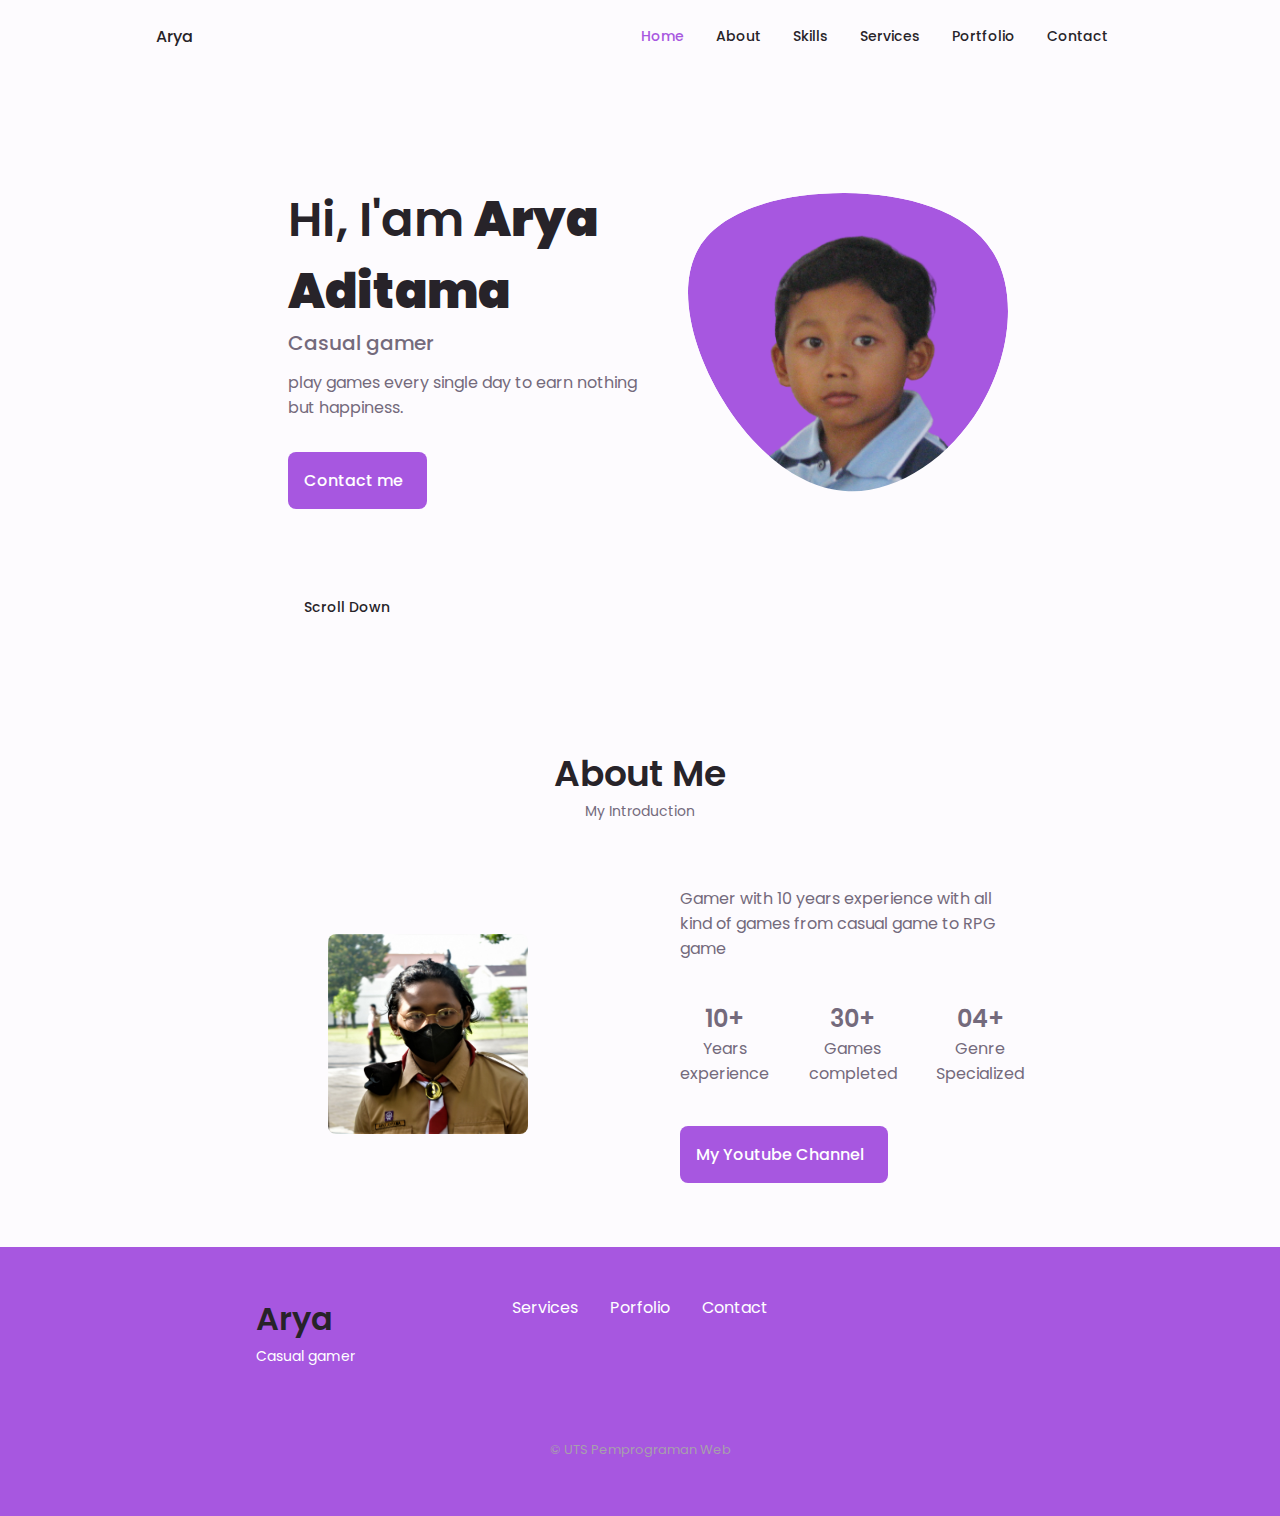
<file: index.html>
<!DOCTYPE html>
<html lang="en">

<head>
    <meta charset="UTF-8">
    <meta http-equiv="X-UA-Compatible" content="IE=edge">
    <meta name="viewport" content="width=device-width, initial-scale=1.0">

    <!--==================== UNICONS ====================-->
    <link rel="stylesheet" href="https://unicons.iconscout.com/release/v4.0.0/css/line.css">

    <!--==================== SWIPER CSS ====================-->
    <link rel="stylesheet" href="css/swiper-bundle.min.css">

    <!--==================== CSS ====================-->
    <link rel="stylesheet" href="css/styles.css">

    <title>Arya Aditama | Home</title>
</head>

<body>
    <!--==================== HEADER ====================-->
    <header class="header" id="header">
        <nav class="nav container">
            <a href="#" class="nav__logo">Arya</a>

            <div class="nav__menu" id="nav-menu">
                <ul class="nav__list grid">
                    <li class="nav__item">
                        <a href="home.html" class="nav__link active-link">
                            <i class="uil uil-estate nav__icon"></i> Home 
                        </a>
                    </li>
                    <li class="nav__item">
                        <a href="#about" class="nav__link">
                            <i class="uil uil-user nav__icon"></i> About
                        </a>
                    </li>
                    <li class="nav__item">
                        <a href="skills.html" class="nav__link">
                            <i class="uil uil-file-alt nav__icon"></i> Skills
                        </a>
                    </li>
                    <li class="nav__item">
                        <a href="services.html" class="nav__link">
                            <i class="uil uil-briefcase-alt nav__icon"></i> Services
                        </a>
                    </li>
                    <li class="nav__item">
                        <a href="portfolio.html" class="nav__link">
                            <i class="uil uil-scenery nav__icon"></i> Portfolio
                        </a>
                    </li>
                    <li class="nav__item">
                        <a href="contact.html" class="nav__link">
                            <i class="uil uil-message nav__icon"></i> Contact
                        </a>
                    </li>
                </ul>
                <i class="uil uil-times nav__close" id="nav-close"></i>
            </div>

            <div class="nav__btns">
                <!-- Theme change button -->
                <i class="uil uil-moon change-theme" id="theme-button"></i>

                <div class="nav__toggle" id="nav-toggle">
                    <i class="uil uil-apps"></i>
                </div>
            </div>
        </nav>
    </header>

    <!--==================== MAIN ====================-->
    <main class="main">
        <!--==================== HOME ====================-->
        <section class="home section" id="home">
            <div class="home__container container grid">
                <div class="home__content grid">
                    <div class="home__social">
                        <a href="https://www.linkedin.com/" target="_blank" class="home__social-icon">
                            <i class="uil uil-linkedin-alt"></i>
                        </a>

                        <a href="https://dribbble.com" target="_blank" class="home__social-icon">
                            <i class="uil uil-dribbble"></i>
                        </a>
                        
                        <a href="https://github.com" target="_blank" class="home__social-icon">
                            <i class="uil uil-github-alt"></i>
                        </a>
                    </div>

                    <div class="home__img">
                        <svg class="home__blob" viewBox="0 0 200 187" xmlns="http://www.w3.org/2000/svg" xmlns:xlink="http://www.w3.org/1999/xlink">
                            <mask id="mask0" mask-type="alpha">
                                <path d="M190.312 36.4879C206.582 62.1187 201.309 102.826 182.328 134.186C163.346 165.547 
                                130.807 187.559 100.226 186.353C69.6454 185.297 41.0228 161.023 21.7403 129.362C2.45775 
                                97.8511 -7.48481 59.1033 6.67581 34.5279C20.9871 10.1032 59.7028 -0.149132 97.9666 
                                0.00163737C136.23 0.303176 174.193 10.857 190.312 36.4879Z"/>
                            </mask>
                            <g mask="url(#mask0)">
                                <path d="M190.312 36.4879C206.582 62.1187 201.309 102.826 182.328 134.186C163.346 
                                165.547 130.807 187.559 100.226 186.353C69.6454 185.297 41.0228 161.023 21.7403 
                                129.362C2.45775 97.8511 -7.48481 59.1033 6.67581 34.5279C20.9871 10.1032 59.7028 
                                -0.149132 97.9666 0.00163737C136.23 0.303176 174.193 10.857 190.312 36.4879Z"/>

                                <image class="home__blob-img" x="-60" y="20" xlink:href="img/self.png"/>
                            </g>
                        </svg>
                    </div>

                    <div class="home__data">
                        <h1 class="home__title">Hi, I'am <strong>Arya Aditama</strong></h1>
                        <h3 class="home__subtitle">Casual gamer</h3>
                        <p class="home__description">play games every single day to earn nothing but happiness.</p>
                        <a href="contact.html" class="button button--flex">
                            Contact me <i class="uil uil-message button__icon"></i>
                        </a>
                    </div>
                </div>

                <div class="home__scroll">
                    <a href="#about" class="home__scroll-button button--flex">
                        <i class="uil uil-mouse-alt home__scroll-mouse"></i>
                        <span class="home__scroll-name">Scroll Down</span>
                        <i class="uil uil-arrow-down home__scroll-arrow"></i>
                    </a>
                </div>
            </div>
        </section>
        <!--==================== ABOUT ====================-->
        <section class="about section" id="about">
            <h2 class="section__title">About Me</h2>
            <span class="section__subtitle">My Introduction</span>

            <div class="about__container container grid">
                <img src="img/about.jpg" alt="" class="about__img">

                <div class="about__data">
                    <p class="about__description">Gamer with 10 years experience with all kind of games from casual game to RPG game</p>

                    <div class="about__info">
                        <div>
                            <span class="about__info-title">10+</span>
                            <span class="about__info-name">Years <br> experience</span>
                        </div>

                        <div>
                            <span class="about__info-title">30+</span>
                            <span class="about__info-name">Games <br> completed</span>
                        </div>

                        <div>
                            <span class="about__info-title">04+</span>
                            <span class="about__info-name">Genre <br> Specialized</span>
                        </div>
                    </div>

                    <div class="about__button">
                        <a href="https://www.youtube.com/@theorigin8665" class="button button--flex">
                            My Youtube Channel
                            <i class="uil uil-youtube button__icon"></i>
                        </a>
                    </div>
                </div>
            </div>
        </section>
    </main>

    <!--==================== FOOTER ====================-->
    <footer class="footer">
        <div class="footer__bg">
            <div class="footer__container container grid">
                <div>
                    <h1 class="footer_title">Arya</h1>
                    <span class="footer__subtitle">Casual gamer</span>
                </div>

                <ul class="footer__links">
                    <li>
                        <a href="services.html" class="footer__link">Services</a>
                    </li>
                    <li>
                        <a href="portfolio.html" class="footer__link">Porfolio</a>
                    </li>
                    <li>
                        <a href="contact.html" class="footer__link">Contact</a>
                    </li>
                </ul>

                <div class="footer__socials">
                    <a href="https://www.facebook.com/" target="_blank" class="footer__social">
                        <i class="uil uil-facebook-f"></i>
                    </a>

                    <a href="https://www.instagram.com/" target="_blank" class="footer__social">
                        <i class="uil uil-instagram"></i>
                    </a>

                    <a href="https://twitter.com/" target="_blank" class="footer__social">
                        <i class="uil uil-twitter-alt"></i>
                    </a>
                </div>
            </div>

            <p class="footer__copy">&#169; UTS Pemprograman Web </p>
        </div>
    </footer>

    <!--==================== SCROLL TOP ====================-->
    <a href="#" class="scrollup" id="scrollup">
        <i class="uil uil-arrow-up scrollup__icon"></i>
    </a>

    <!--==================== SWIPER JS ====================-->
    <script src="js/swiper-bundle.min.js"></script>

    <!--==================== MAIN JS ====================-->
    <script src="js/main.js"></script>
</body>

</html>
</file>
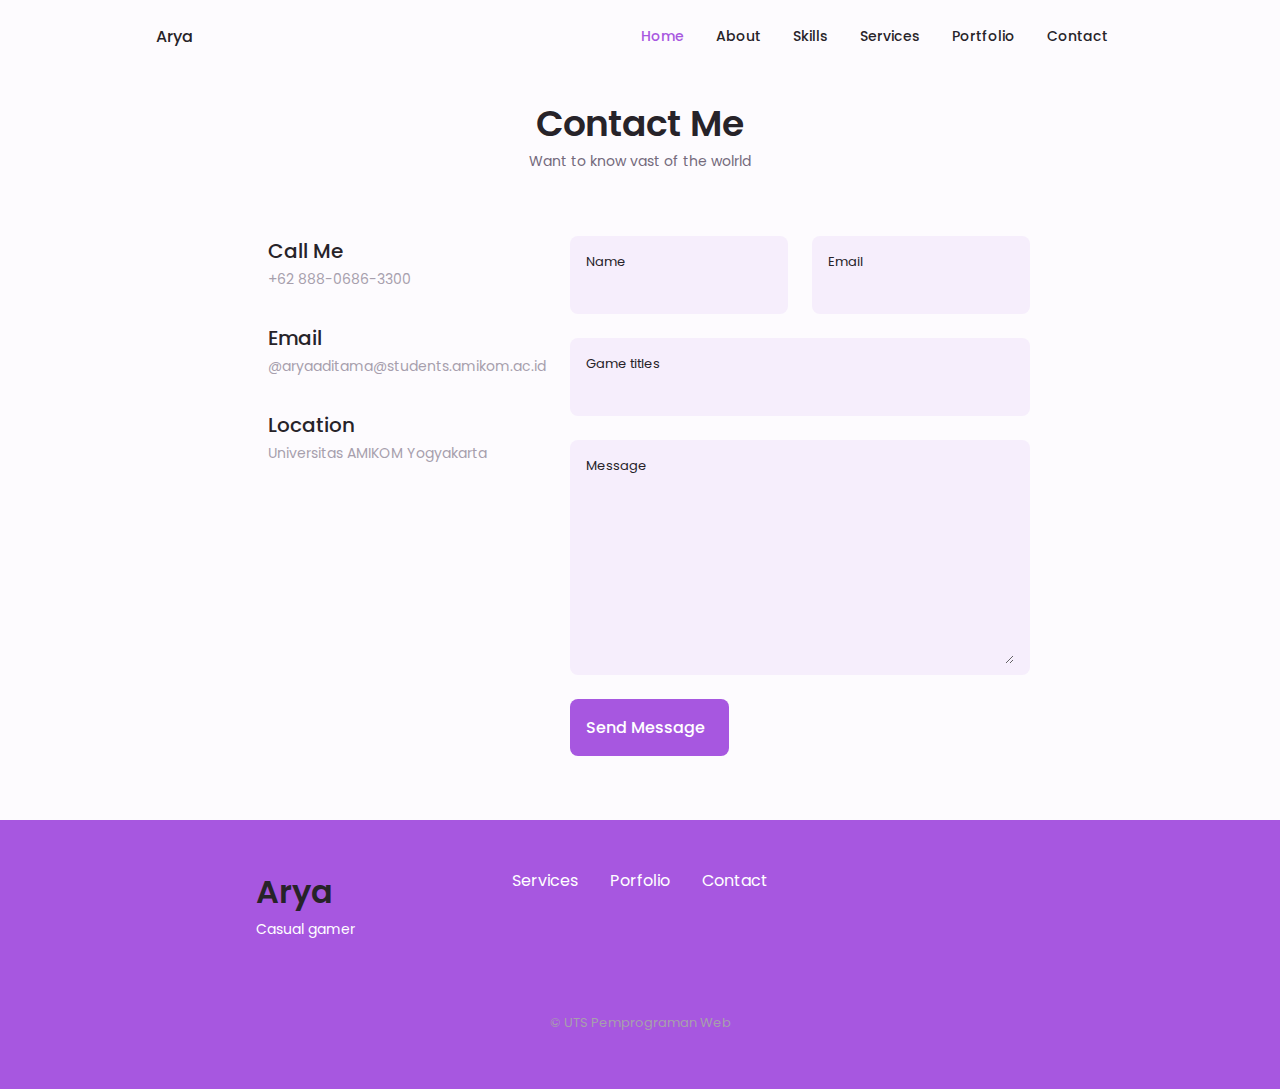
<file: contact.html>
<!DOCTYPE html>
<html lang="en">

<head>
    <meta charset="UTF-8">
    <meta http-equiv="X-UA-Compatible" content="IE=edge">
    <meta name="viewport" content="width=device-width, initial-scale=1.0">

    <!--==================== UNICONS ====================-->
    <link rel="stylesheet" href="https://unicons.iconscout.com/release/v4.0.0/css/line.css">

    <!--==================== SWIPER CSS ====================-->
    <link rel="stylesheet" href="css/swiper-bundle.min.css">

    <!--==================== CSS ====================-->
    <link rel="stylesheet" href="css/styles.css">

    <title>Arya Aditama | Contact</title>
</head>

<body>
    <!--==================== HEADER ====================-->
    <header class="header" id="header">
        <nav class="nav container">
            <a href="#" class="nav__logo">Arya</a>

            <div class="nav__menu" id="nav-menu">
                <ul class="nav__list grid">
                    <li class="nav__item">
                        <a href="index.html" class="nav__link active-link">
                            <i class="uil uil-estate nav__icon"></i> Home 
                        </a>
                    </li>
                    <li class="nav__item">
                        <a href="index.html#about" class="nav__link">
                            <i class="uil uil-user nav__icon"></i> About
                        </a>
                    </li>
                    <li class="nav__item">
                        <a href="skills.html" class="nav__link">
                            <i class="uil uil-file-alt nav__icon"></i> Skills
                        </a>
                    </li>
                    <li class="nav__item">
                        <a href="services.html" class="nav__link">
                            <i class="uil uil-briefcase-alt nav__icon"></i> Services
                        </a>
                    </li>
                    <li class="nav__item">
                        <a href="portfolio.html" class="nav__link">
                            <i class="uil uil-scenery nav__icon"></i> Portfolio
                        </a>
                    </li>
                    <li class="nav__item">
                        <a href="#contact" class="nav__link">
                            <i class="uil uil-message nav__icon"></i> Contact
                        </a>
                    </li>
                </ul>
                <i class="uil uil-times nav__close" id="nav-close"></i>
            </div>

            <div class="nav__btns">
                <!-- Theme change button -->
                <i class="uil uil-moon change-theme" id="theme-button"></i>

                <div class="nav__toggle" id="nav-toggle">
                    <i class="uil uil-apps"></i>
                </div>
            </div>
        </nav>
    </header>

    <!--==================== MAIN ====================-->
    <main class="main">
        <!--==================== CONTACT ME ====================-->
        <section class="contact section" id="contact">
            <h2 class="section__title">Contact Me</h2>
            <span class="section__subtitle">Want to know vast of the wolrld</span>

            <div class="contact__container container grid">
                <div>
                    <div class="contact__information">
                        <i class="uil uil-phone contact__icon"></i>

                        <div>
                            <h3 class="contact__title">Call Me</h3>
                            <span class="contact__subtitle">+62 888-0686-3300</span>
                        </div>
                    </div>

                    <div class="contact__information">
                        <i class="uil uil-envelope contact__icon"></i>

                        <div>
                            <h3 class="contact__title">Email</h3>
                            <span class="contact__subtitle">@aryaaditama@students.amikom.ac.id</span>
                        </div>
                    </div>

                    <div class="contact__information">
                        <i class="uil uil-map-marker contact__icon"></i>

                        <div>
                            <h3 class="contact__title">Location</h3>
                            <span class="contact__subtitle">Universitas AMIKOM Yogyakarta</span>
                        </div>
                    </div>
                </div>

                <form action="" class="contact__form grid">
                    <div class="contact__inputs grid">
                        <div class="contact__content">
                            <label for="" class="contact__label">Name</label>
                            <input type="text" class="contact__input">
                        </div>
                        <div class="contact__content">
                            <label for="" class="contact__label">Email</label>
                            <input type="email" class="contact__input">
                        </div>
                    </div>
                    <div class="contact__content">
                        <label for="" class="contact__label">Game titles</label>
                        <input type="text" class="contact__input">
                    </div>
                    <div class="contact__content">
                        <label for="" class="contact__label">Message</label>
                        <textarea name="" id="" cols="0" rows="7" class="contact__input"></textarea>
                    </div>

                    <div>
                        <a href="#" class="button button--flex">
                            Send Message
                            <i class="uil uil-message button__icon"></i>
                        </a>
                    </div>
                </form>
            </div>
        </section>
    </main>

    <!--==================== FOOTER ====================-->
    <footer class="footer">
        <div class="footer__bg">
            <div class="footer__container container grid">
                <div>
                    <h1 class="footer_title">Arya</h1>
                    <span class="footer__subtitle">Casual gamer</span>
                </div>

                <ul class="footer__links">
                    <li>
                        <a href="services.html" class="footer__link">Services</a>
                    </li>
                    <li>
                        <a href="portfolio.html" class="footer__link">Porfolio</a>
                    </li>
                    <li>
                        <a href="#contact" class="footer__link">Contact</a>
                    </li>
                </ul>

                <div class="footer__socials">
                    <a href="https://www.facebook.com/" target="_blank" class="footer__social">
                        <i class="uil uil-facebook-f"></i>
                    </a>

                    <a href="https://www.instagram.com/" target="_blank" class="footer__social">
                        <i class="uil uil-instagram"></i>
                    </a>

                    <a href="https://twitter.com/" target="_blank" class="footer__social">
                        <i class="uil uil-twitter-alt"></i>
                    </a>
                </div>
            </div>

            <p class="footer__copy">&#169; UTS Pemprograman Web </p>
        </div>
    </footer>

    <!--==================== SCROLL TOP ====================-->
    <a href="#" class="scrollup" id="scrollup">
        <i class="uil uil-arrow-up scrollup__icon"></i>
    </a>

    <!--==================== SWIPER JS ====================-->
    <script src="js/swiper-bundle.min.js"></script>

    <!--==================== MAIN JS ====================-->
    <script src="js/main.js"></script>
</body>

</html>
</file>
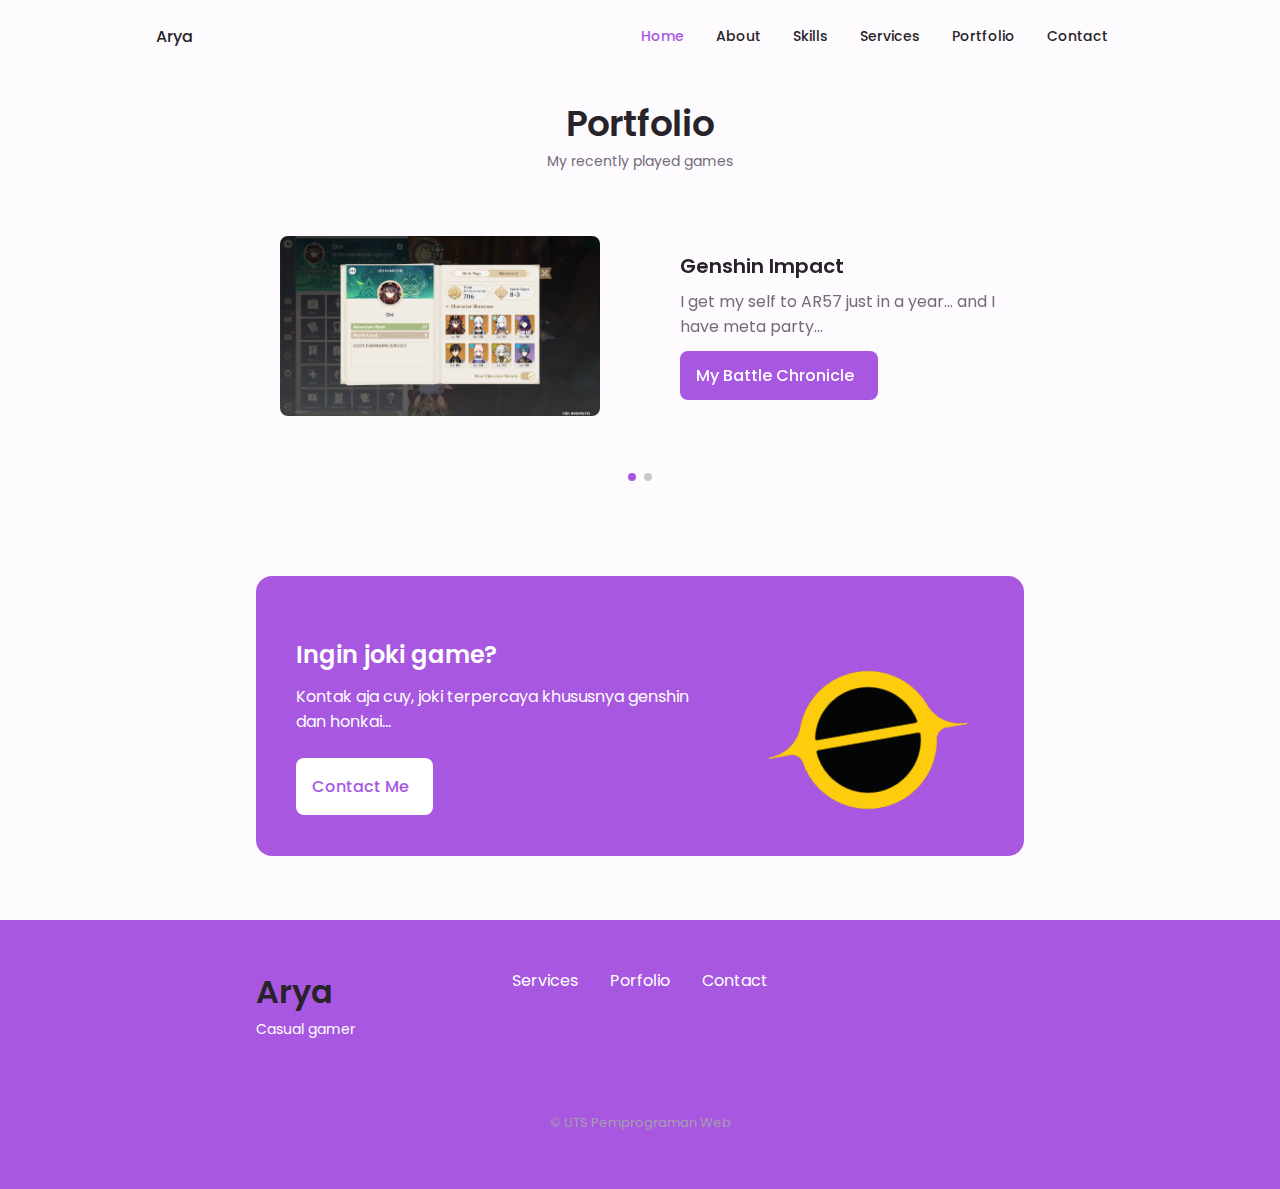
<file: portfolio.html>
<!DOCTYPE html>
<html lang="en">

<head>
    <meta charset="UTF-8">
    <meta http-equiv="X-UA-Compatible" content="IE=edge">
    <meta name="viewport" content="width=device-width, initial-scale=1.0">

    <!--==================== UNICONS ====================-->
    <link rel="stylesheet" href="https://unicons.iconscout.com/release/v4.0.0/css/line.css">

    <!--==================== SWIPER CSS ====================-->
    <link rel="stylesheet" href="css/swiper-bundle.min.css">

    <!--==================== CSS ====================-->
    <link rel="stylesheet" href="css/styles.css">

    <title>Arya Aditama | Portfolio</title>
</head>

<body>
    <!--==================== HEADER ====================-->
    <header class="header" id="header">
        <nav class="nav container">
            <a href="#" class="nav__logo">Arya</a>

            <div class="nav__menu" id="nav-menu">
                <ul class="nav__list grid">
                    <li class="nav__item">
                        <a href="index.html" class="nav__link active-link">
                            <i class="uil uil-estate nav__icon"></i> Home 
                        </a>
                    </li>
                    <li class="nav__item">
                        <a href="index.html#about" class="nav__link">
                            <i class="uil uil-user nav__icon"></i> About
                        </a>
                    </li>
                    <li class="nav__item">
                        <a href="skills.html" class="nav__link">
                            <i class="uil uil-file-alt nav__icon"></i> Skills
                        </a>
                    </li>
                    <li class="nav__item">
                        <a href="services.html" class="nav__link">
                            <i class="uil uil-briefcase-alt nav__icon"></i> Services
                        </a>
                    </li>
                    <li class="nav__item">
                        <a href="#portfolio" class="nav__link">
                            <i class="uil uil-scenery nav__icon"></i> Portfolio
                        </a>
                    </li>
                    <li class="nav__item">
                        <a href="contact.html" class="nav__link">
                            <i class="uil uil-message nav__icon"></i> Contact
                        </a>
                    </li>
                </ul>
                <i class="uil uil-times nav__close" id="nav-close"></i>
            </div>

            <div class="nav__btns">
                <!-- Theme change button -->
                <i class="uil uil-moon change-theme" id="theme-button"></i>

                <div class="nav__toggle" id="nav-toggle">
                    <i class="uil uil-apps"></i>
                </div>
            </div>
        </nav>
    </header>

    <!--==================== MAIN ====================-->
    <main class="main">
       
        <!--==================== PORTFOLIO ====================-->
        <section class="portfolio section" id="portfolio">
            <h2 class="section__title">Portfolio</h2>
            <span class="section__subtitle">My recently played games</span>
            
            <div class="portfolio__container container swiper">
                <div class="swiper-wrapper">

                    <!--==================== PORTFOLIO 1 ====================-->
                    <div class="portfolio__content grid swiper-slide">
                        <img src="img/pic1.png" alt="" class="portfolio__img">

                        <div class="portfolio__data">
                            <h3 class="portfolio__title">Genshin Impact</h3>
                            <p class="portfolio__description">I get my self to AR57 just in a year... and I have meta party...</p>
                            <a href="https://act.hoyolab.com/app/community-game-records-sea/index.html?bbs_presentation_style=fullscreen&bbs_auth_required=true&gid=1&user_id=47993582&bbs_theme=dark&bbs_theme_device=1&utm_source=share&utm_medium=link&utm_campaign=web#/ys" class="button button--flex button--small portfolio__button">
                                My Battle Chronicle
                                <i class="uil uil-arrow-right button__icon"></i>
                            </a>
                        </div>
                    </div>

                    <!--==================== PORTFOLIO 2 ====================-->
                    <div class="portfolio__content grid swiper-slide">
                        <img src="img/pic2.png" alt="" class="portfolio__img">

                        <div class="portfolio__data">
                            <h3 class="portfolio__title">Honkai Impact</h3>
                            <p class="portfolio__description">Max level captain ofc... My Ice team is powerfull... the other? meh...</p>
                            <a href="https://act.hoyolab.com/app/community-game-records-sea/index.html?bbs_presentation_style=fullscreen&bbs_auth_required=true&gid=2&user_id=47993582&bbs_theme=dark&bbs_theme_device=1&utm_source=share&utm_medium=link&utm_campaign=web#/bh3" class="button button--flex button--small portfolio__button">
                                My Battle Chronicle
                                <i class="uil uil-arrow-right button__icon"></i>
                            </a>
                        </div>
                    </div>

                </div>

                <div class="swiper-button-next">
                    <i class="uil uil-angle-right-b swiper-portfolio-icon"></i>
                </div>
                <div class="swiper-button-prev">
                    <i class="uil uil-angle-left-b swiper-portfolio-icon"></i>
                </div>
                <div class="swiper-pagination"></div>

            </div>
        </section>

        <!--==================== PROJECT IN MIND ====================-->
        <section class="project section">
            <div class="project__bg">
                <div class="project__container container grid">
                    <div class="project__data">
                        <h2 class="project__title">Ingin joki game?</h2>
                        <p class="project__description">Kontak aja cuy, joki terpercaya khususnya genshin dan honkai...</p>
                        <a href="contact.html" class="button button--flex button--white">
                            Contact Me
                            <i class="uil uil-message project__icon button__icon"></i>
                        </a>
                    </div>

                    <img src="img/logo.png" alt="" class="project__img">
                </div>
            </div>
        </section>

    </main>

    <!--==================== FOOTER ====================-->
    <footer class="footer">
        <div class="footer__bg">
            <div class="footer__container container grid">
                <div>
                    <h1 class="footer_title">Arya</h1>
                    <span class="footer__subtitle">Casual gamer</span>
                </div>

                <ul class="footer__links">
                    <li>
                        <a href="services.html" class="footer__link">Services</a>
                    </li>
                    <li>
                        <a href="#portfolio" class="footer__link">Porfolio</a>
                    </li>
                    <li>
                        <a href="contact.html" class="footer__link">Contact</a>
                    </li>
                </ul>

                <div class="footer__socials">
                    <a href="https://www.facebook.com/" target="_blank" class="footer__social">
                        <i class="uil uil-facebook-f"></i>
                    </a>

                    <a href="https://www.instagram.com/" target="_blank" class="footer__social">
                        <i class="uil uil-instagram"></i>
                    </a>

                    <a href="https://twitter.com/" target="_blank" class="footer__social">
                        <i class="uil uil-twitter-alt"></i>
                    </a>
                </div>
            </div>

            <p class="footer__copy">&#169; UTS Pemprograman Web </p>
        </div>
    </footer>

    <!--==================== SCROLL TOP ====================-->
    <a href="#" class="scrollup" id="scrollup">
        <i class="uil uil-arrow-up scrollup__icon"></i>
    </a>

    <!--==================== SWIPER JS ====================-->
    <script src="js/swiper-bundle.min.js"></script>

    <!--==================== MAIN JS ====================-->
    <script src="js/main.js"></script>
</body>

</html>
</file>
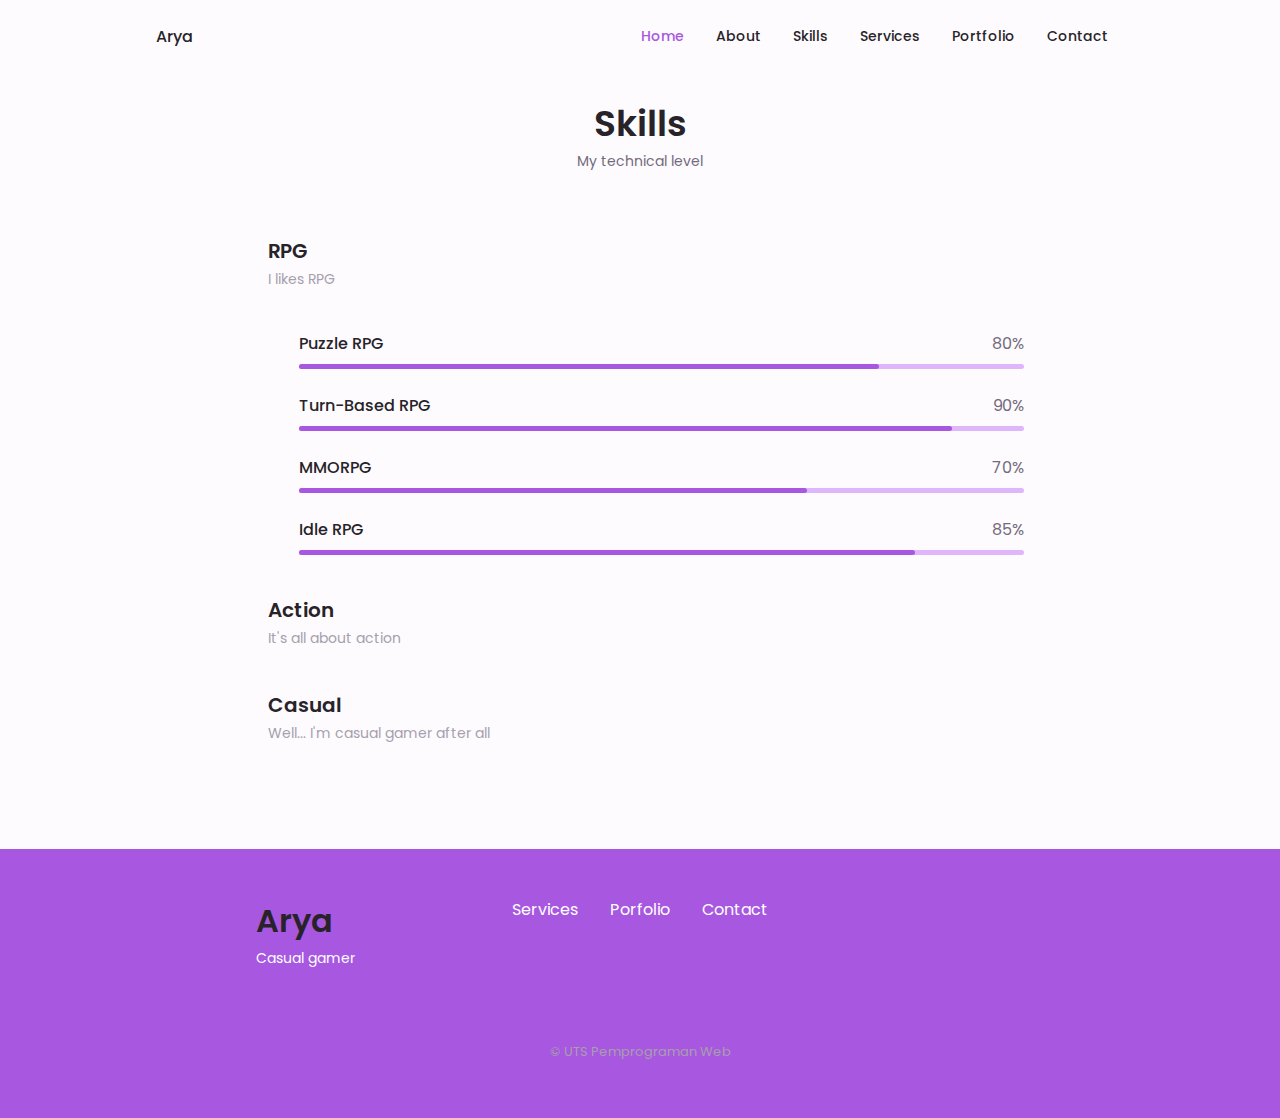
<file: skills.html>
<!DOCTYPE html>
<html lang="en">

<head>
    <meta charset="UTF-8">
    <meta http-equiv="X-UA-Compatible" content="IE=edge">
    <meta name="viewport" content="width=device-width, initial-scale=1.0">

    <!--==================== UNICONS ====================-->
    <link rel="stylesheet" href="https://unicons.iconscout.com/release/v4.0.0/css/line.css">

    <!--==================== SWIPER CSS ====================-->
    <link rel="stylesheet" href="css/swiper-bundle.min.css">

    <!--==================== CSS ====================-->
    <link rel="stylesheet" href="css/styles.css">

    <title>Arya Aditama | Skills</title>
</head>

<body>
    <!--==================== HEADER ====================-->
    <header class="header" id="header">
        <nav class="nav container">
            <a href="#" class="nav__logo">Arya</a>

            <div class="nav__menu" id="nav-menu">
                <ul class="nav__list grid">
                    <li class="nav__item">
                        <a href="index.html" class="nav__link active-link">
                            <i class="uil uil-estate nav__icon"></i> Home 
                        </a>
                    </li>
                    <li class="nav__item">
                        <a href="index.html#about" class="nav__link">
                            <i class="uil uil-user nav__icon"></i> About
                        </a>
                    </li>
                    <li class="nav__item">
                        <a href="#skills" class="nav__link">
                            <i class="uil uil-file-alt nav__icon"></i> Skills
                        </a>
                    </li>
                    <li class="nav__item">
                        <a href="services.html" class="nav__link">
                            <i class="uil uil-briefcase-alt nav__icon"></i> Services
                        </a>
                    </li>
                    <li class="nav__item">
                        <a href="portfolio.html" class="nav__link">
                            <i class="uil uil-scenery nav__icon"></i> Portfolio
                        </a>
                    </li>
                    <li class="nav__item">
                        <a href="contact.html" class="nav__link">
                            <i class="uil uil-message nav__icon"></i> Contact
                        </a>
                    </li>
                </ul>
                <i class="uil uil-times nav__close" id="nav-close"></i>
            </div>

            <div class="nav__btns">
                <!-- Theme change button -->
                <i class="uil uil-moon change-theme" id="theme-button"></i>

                <div class="nav__toggle" id="nav-toggle">
                    <i class="uil uil-apps"></i>
                </div>
            </div>
        </nav>
    </header>

    <!--==================== MAIN ====================-->
    <main class="main">
        
        <!--==================== SKILLS ====================-->
        <section class="skills section" id="skills">
            <h2 class="section__title">Skills</h2>
            <span class="section__subtitle">My technical level</span>

            <div class="skills__container container grid">
                <div>
                    <!--==================== SKILLS 1 ====================-->
                    <div class="skills__content skills__open">
                        <div class="skills__header">
                            <i class="uil uil-robot skills__icon"></i>

                            <div>
                                <h1 class="skills__title">RPG</h1>
                                <span class="skills__subtitle">I likes RPG</span>
                            </div>

                            <i class="uil uil-angle-down skills__arrow"></i>
                        </div>

                        <div class="skills__list grid">
                            <div class="skills__data">
                                <div class="skills__titles">
                                    <h3 class="skills__name">Puzzle RPG</h3>
                                    <span class="skills__number">80%</span>
                                </div>
                                <div class="skills__bar">
                                    <span class="skills__percentage skills__puzzle"></span>
                                </div>
                            </div>

                            <div class="skills__data">
                                <div class="skills__titles">
                                    <h3 class="skills__name">Turn-Based RPG</h3>
                                    <span class="skills__number">90%</span>
                                </div>
                                <div class="skills__bar">
                                    <span class="skills__percentage skills__turnbased"></span>
                                </div>
                            </div>

                            <div class="skills__data">
                                <div class="skills__titles">
                                    <h3 class="skills__name">MMORPG</h3>
                                    <span class="skills__number">70%</span>
                                </div>
                                <div class="skills__bar">
                                    <span class="skills__percentage skills__mmorpg"></span>
                                </div>
                            </div>

                            <div class="skills__data">
                                <div class="skills__titles">
                                    <h3 class="skills__name">Idle RPG</h3>
                                    <span class="skills__number">85%</span>
                                </div>
                                <div class="skills__bar">
                                    <span class="skills__percentage skills__idle"></span>
                                </div>
                            </div>
                        </div>
                    </div>

                    <!--==================== SKILLS 2 ====================-->
                    <div class="skills__content skills__close">
                        <div class="skills__header">
                            <i class="uil uil-rocket skills__icon"></i>

                            <div>
                                <h1 class="skills__title">Action</h1>
                                <span class="skills__subtitle">It's all about action</span>
                            </div>

                            <i class="uil uil-angle-down skills__arrow"></i>
                        </div>

                        <div class="skills__list grid">
                            <div class="skills__data">
                                <div class="skills__titles">
                                    <h3 class="skills__name">Open World</h3>
                                    <span class="skills__number">90%</span>
                                </div>
                                <div class="skills__bar">
                                    <span class="skills__percentage skills__openworld"></span>
                                </div>
                            </div>

                            <div class="skills__data">
                                <div class="skills__titles">
                                    <h3 class="skills__name">Stealth Game</h3>
                                    <span class="skills__number">85%</span>
                                </div>
                                <div class="skills__bar">
                                    <span class="skills__percentage skills__stealth"></span>
                                </div>
                            </div>

                            <div class="skills__data">
                                <div class="skills__titles">
                                    <h3 class="skills__name">Adventure</h3>
                                    <span class="skills__number">90%</span>
                                </div>
                                <div class="skills__bar">
                                    <span class="skills__percentage skills__adventure"></span>
                                </div>
                            </div>

                            <div class="skills__data">
                                <div class="skills__titles">
                                    <h3 class="skills__name">Fighting</h3>
                                    <span class="skills__number">75%</span>
                                </div>
                                <div class="skills__bar">
                                    <span class="skills__percentage skills__fighting"></span>
                                </div>
                            </div>
                        </div>
                    </div>

                    <!--==================== SKILLS 3 ====================-->
                    <div class="skills__content skills__close">
                        <div class="skills__header">
                            <i class="uil uil-spade skills__icon"></i>

                            <div>
                                <h1 class="skills__title">Casual</h1>
                                <span class="skills__subtitle">Well... I'm casual gamer after all</span>
                            </div>

                            <i class="uil uil-angle-down skills__arrow"></i>
                        </div>

                        <div class="skills__list grid">
                            <div class="skills__data">
                                <div class="skills__titles">
                                    <h3 class="skills__name">Sandbox</h3>
                                    <span class="skills__number">65%</span>
                                </div>
                                <div class="skills__bar">
                                    <span class="skills__percentage skills__sandbox"></span>
                                </div>
                            </div>

                            <div class="skills__data">
                                <div class="skills__titles">
                                    <h3 class="skills__name">Boardgames</h3>
                                    <span class="skills__number">70%</span>
                                </div>
                                <div class="skills__bar">
                                    <span class="skills__percentage skills__boardgames"></span>
                                </div>
                            </div>

                            <div class="skills__data">
                                <div class="skills__titles">
                                    <h3 class="skills__name">Music</h3>
                                    <span class="skills__number">80%</span>
                                </div>
                                <div class="skills__bar">
                                    <span class="skills__percentage skills__music"></span>
                                </div>
                            </div>
                        </div>
                    </div>

                </div>
            </div>
        </section>

    </main>

    <!--==================== FOOTER ====================-->
    <footer class="footer">
        <div class="footer__bg">
            <div class="footer__container container grid">
                <div>
                    <h1 class="footer_title">Arya</h1>
                    <span class="footer__subtitle">Casual gamer</span>
                </div>

                <ul class="footer__links">
                    <li>
                        <a href="services.html" class="footer__link">Services</a>
                    </li>
                    <li>
                        <a href="portfolio.html" class="footer__link">Porfolio</a>
                    </li>
                    <li>
                        <a href="contact.html" class="footer__link">Contact</a>
                    </li>
                </ul>

                <div class="footer__socials">
                    <a href="https://www.facebook.com/" target="_blank" class="footer__social">
                        <i class="uil uil-facebook-f"></i>
                    </a>

                    <a href="https://www.instagram.com/" target="_blank" class="footer__social">
                        <i class="uil uil-instagram"></i>
                    </a>

                    <a href="https://twitter.com/" target="_blank" class="footer__social">
                        <i class="uil uil-twitter-alt"></i>
                    </a>
                </div>
            </div>

            <p class="footer__copy">&#169; UTS Pemprograman Web </p>
        </div>
    </footer>

    <!--==================== SCROLL TOP ====================-->
    <a href="#" class="scrollup" id="scrollup">
        <i class="uil uil-arrow-up scrollup__icon"></i>
    </a>

    <!--==================== SWIPER JS ====================-->
    <script src="js/swiper-bundle.min.js"></script>

    <!--==================== MAIN JS ====================-->
    <script src="js/main.js"></script>
</body>

</html>
</file>
<file: css/styles.css>
/*==================== GOOGLE FONTS ====================*/
@import url("https://fonts.googleapis.com/css2?family=Poppins:wght@400;500;600&display=swap");

/*==================== VARIABLES CSS ====================*/
:root {
  --header-height: 3rem;

  /*========== Colors ==========*/
  /* Change favorite color */
  --hue-color: 275;
  /*Purple 250 - Green 142 - Blue 230 - Pink 340*/

  /* HSL color mode */
  --first-color: hsl(var(--hue-color), 69%, 61%);
  --first-color-second: hsl(var(--hue-color), 69%, 61%);
  --first-color-alt: hsl(var(--hue-color), 57%, 53%);
  --first-color-lighter: hsl(var(--hue-color), 92%, 85%);
  --title-color: hsl(var(--hue-color), 8%, 15%);
  --text-color: hsl(var(--hue-color), 8%, 45%);
  --text-color-light: hsl(var(--hue-color), 8%, 65%);
  --input-color: hsl(var(--hue-color), 70%, 96%);
  --body-color: hsl(var(--hue-color), 60%, 99%);
  --container-color: #fff;
  --scroll-bar-color: hsl(var(--hue-color), 12%, 90%);
  --scroll-thumb-color: hsl(var(--hue-color), 12%, 80%);

  /*========== Font and typography ==========*/
  --body-font: 'Poppins', sans-serif;

  /* .5rem = 8px, 1rem = 16px, 1.5rem = 24px ... */
  --big-font-size: 2rem;
  --h1-font-size: 1.5rem;
  --h2-font-size: 1.25rem;
  --h3-font-size: 1.125rem;
  --normal-font-size: .938rem;
  --small-font-size: .813rem;
  --smaller-font-size: .75rem;

  /*========== Font weight ==========*/
  --font-medium: 500;
  --font-semi-bold: 600;

  /*========== Margins Bottom ==========*/
  /* .25rem = 4px, .5rem = 8px, .75rem = 12px ... */
  --mb-0-25: .25rem;
  --mb-0-5: .5rem;
  --mb-0-75: .75rem;
  --mb-1: 1rem;
  --mb-1-5: 1.5rem;
  --mb-2: 2rem;
  --mb-2-5: 2.5rem;
  --mb-3: 3rem;

  /*========== z index ==========*/
  --z-tooltip: 10;
  --z-fixed: 100;
  --z-modal: 1000;
}

/* Font size for large devices */
@media screen and (min-width: 968px) {
  :root {
    --big-font-size: 3rem;
    --h1-font-size: 2.25rem;
    --h2-font-size: 1.5rem;
    --h3-font-size: 1.25rem;
    --normal-font-size: 1rem;
    --small-font-size: .875rem;
    --smaller-font-size: .813rem;
  }
}

/*========== Variables Dark theme ==========*/
body.dark-theme{
  /* HSL color mode */

  --first-color-second: hsl(var(--hue-color), 30%, 8%);
  --title-color: hsl(var(--hue-color), 8%, 95%);
  --text-color: hsl(var(--hue-color), 8%, 75%);
  --input-color: hsl(var(--hue-color), 29%, 16%);
  --body-color: hsl(var(--hue-color), 28%, 12%);
  --container-color: hsl(var(--hue-color), 29%, 16%);
  --scroll-bar-color: hsl(var(--hue-color), 12%, 48%);
  --scroll-thumb-color: hsl(var(--hue-color), 12%, 36%);
}

/*========== Button Dark/Light ==========*/
.nav__btns{
  display: flex;
  align-items: center;
}

.change-theme{
  font-size: 1.25rem;
  color: var(--title-color);
  margin-right: var(--mb-1);
  cursor: pointer;
}

.change-theme:hover{
  color: var(--first-color);
}

/*==================== BASE ====================*/
* {
  box-sizing: border-box;
  padding: 0;
  margin: 0;
}

html {
  scroll-behavior: smooth;
}

body {
  margin: 0 0 var(--header-height) 0;
  font-family: var(--body-font);
  font-size: var(--normal-font-size);
  background-color: var(--body-color);
  color: var(--text-color);
}

h1,
h2,
h3,
h4 {
  color: var(--title-color);
  font-weight: var(--font-semi-bold);
}

ul {
  list-style: none;
}

a {
  text-decoration: none;
}

img {
  max-width: 100%;
  height: auto;
}

/*==================== REUSABLE CSS CLASSES ====================*/
.section {
  padding: 2rem 0 4rem;
}

.section__title {
  font-size: var(--h1-font-size);
  color: var(--title-color);
}

.section__subtitle {
  display: block;
  font-size: var(--small-font-size);
  margin-bottom: var(--mb-3);
}

.section__title,
.section__subtitle {
  text-align: center;
}

/*==================== LAYOUT ====================*/
.container {
  max-width: 768px;
  margin-left: var(--mb-1-5);
  margin-right: var(--mb-1-5);
}

.grid {
  display: grid;
  gap: 1.5rem;
}

.header {
  width: 100%;
  position: fixed;
  bottom: 0;
  left: 0;
  z-index: var(--z-fixed);
  background-color: var(--body-color);
}

/*==================== NAV ====================*/
.nav {
  max-width: 968px;
  height: var(--header-height);
  display: flex;
  justify-content: space-between;
  align-items: center;

}

.nav__logo {
  color: var(--title-color);
  font-weight: var(--font-medium);
}

.nav__logo:hover {
  color: var(--first-color);
}

.nav__toggle {
  font-size: 1.1rem;
  cursor: pointer;
}

.nav__toggle:hover {
  color: var(--first-color);
}

@media screen and (max-width: 767px) {
  .nav__menu {
    position: fixed;
    bottom: -100%;
    left: 0;
    width: 100%;
    background-color: var(--body-color);
    padding: 2rem 1.5rem 4rem;
    box-shadow: 0 -1px 4px rgba(0, 0, 0, .15);
    border-radius: 1.5rem 1.5rem 0 0;
    transition: .3s;
  }
}

.nav__list {
  grid-template-columns: repeat(3, 1fr);
  gap: 2rem;
}

.nav__link {
  display: flex;
  flex-direction: column;
  align-items: center;
  font-size: var(--small-font-size);
  color: var(--title-color);
  font-weight: var(--font-medium);
}

.nav__link:hover {
  color: var(--first-color);
}

.nav__icon {
  font-size: 1.2rem;
}

.nav__close {
  position: absolute;
  right: 1.3rem;
  bottom: .5rem;
  font-size: 1.5rem;
  cursor: pointer;
  color: var(--first-color);
}

.nav__close:hover {
  color: var(--first-color-alt);
}

/* show menu */
.show-menu {
  bottom: 0;
}

/* Active link */
.active-link{
  color: var(--first-color);
}

/* Change background header */
.scroll-header{
  box-shadow: 0 -1px 4px rgba(0, 0, 0, .15);
}

/*==================== HOME ====================*/
.home__container {
  gap: 1rem;
}

.home__content{
  grid-template-columns: .5fr 3fr;
  padding-top: 3.5rem;
  align-items: center;
}

.home__social{
  display: grid;
  grid-template-columns: max-content;
  row-gap: 1rem;
}

.home__social-icon{
  font-size: 1.25rem;
  color: var(--first-color);
}

.home__social-icon:hover{
  color: var(--first-color-alt);
}

.home__blob{
  width: 200px;
  fill: var(--first-color);
}

.home__blob-img{
  width: 330px;
}

.home__data{
  grid-column: 1/3;
}

.home__title{
  font-size: var(--big-font-size);
}

.home__subtitle{
  font-size: var(--h3-font-size);
  color: var(--text-color);
  font-weight: var(--font-medium);
  margin-bottom: var(--mb-0-75);
}

.home__description{
  margin-bottom: var(--mb-2);
}

.home__scroll{
  display: none;
}

.home__scroll-button{
  color: var(--first-color);
  transition: .3s;
}

.home__scroll-button:hover{
  transform: translateY(.25rem);
}

.home__scroll-mouse{
  font-size: 2rem;
}

.home__scroll-name{
  font-size: var(--small-font-size);
  color: var(--title-color);
  font-weight: var(--font-medium);
  margin-right: var(--mb-0-25);
}

.home__scroll-arrow{
  font-size: 1.25rem;
}

/*==================== BUTTONS ====================*/
.button{
  display: inline-block;
  background-color: var(--first-color);
  color: #fff;
  padding: 1rem;
  border-radius: .5rem;
  font-weight: var(--font-medium);
}

.button:hover{
  background-color: var(--first-color-alt);
}

.button__icon{
  font-size: 1.25rem;
  margin-left: var(--mb-0-5);
  transition: .3s;
}

.button--white{
  background-color: #fff;
  color: var(--first-color);
}

.button--white:hover{
  background-color: #fff;
}

.button--flex{
  display: inline-flex;
  align-items: center;
}

.button--small{
  padding: .75rem 1rem;
}

.button--link{
  padding: 0;
  background-color: transparent;
  color: var(--first-color);
}

.button--link:hover{
  background-color: transparent;
  color: var(--first-color-alt);
}

/*==================== ABOUT ====================*/
.about__img{
  width: 200px;
  border-radius: .5rem;
  justify-self: center;
  align-self: center;
}

.about__description{
  text-align: center;
  margin-bottom: var(--mb-2-5);
}

.about__info{
  display: flex;
  justify-content: space-evenly;
  margin-bottom: var(--mb-2-5);
}

.about__info-title{
  font-size: var(--h2-font-size);
  font-weight: var(--font-semi-bold);
}

.about__info-name{
  font-optical-sizing: var(--smaller-font-size);
}

.about__info-name,
.about__info-title{
  display: block;
  text-align: center;
}

.about__button{
  display: flex;
  justify-content: center;
}

/*==================== SKILLS ====================*/
.skills__container{
  row-gap: 0;
}

.skills__header{
  display: flex;
  align-items: center;
  margin-bottom: var(--mb-2-5);
  cursor: pointer;
}

.skills__icon,
.skills__arrow{
  font-size: 2rem;
  color: var(--first-color);
}

.skills__icon{
  margin-right: var(--mb-0-75);
}

.skills__title{
  font-size: var(--h3-font-size);
}

.skills__subtitle{
  font-size: var(--small-font-size);
  color: var(--text-color-light);
}

.skills__arrow{
  margin-left: auto;
  transition: .4s;
}

.skills__list{
  row-gap: 1.5rem;
  padding-left: 2.7rem;
}

.skills__titles{
  display: flex;
  justify-content: space-between;
  margin-bottom: var(--mb-0-5);
}

.skills__name{
  font-size: var(--normal-font-size);
  font-weight: var(--font-medium);
}

.skills__bar,
.skills__percentage{
  height: 5px;
  border-radius: .25rem;
}

.skills__bar{
  background-color: var(--first-color-lighter);
}

.skills__percentage{
  display: block;
  background-color: var(--first-color);
}

.skills__puzzle{
  width: 80%;
}

.skills__turnbased{
  width: 90%;
}

.skills__mmorpg{
  width: 70%;
}

.skills__idle{
  width: 85%;
}

.skills__openworld{
  width: 90%;
}

.skills__stealth{
  width: 85%;
}

.skills__adventure{
  width: 90%;
}

.skills__fighting{
  width: 75%;
}

.skills__sandbox{
  width: 65%;
}

.skills__boardgames{
  width: 70%;
}

.skills__music{
  width: 85%;
}

.skills__close .skills__list{
  height: 0;
  overflow: hidden;
}

.skills__open .skills__list{
  height: max-content;
  margin-bottom: var(--mb-2-5);
}

.skills__open .skills__arrow{
  transform: rotate(-180deg);
}

/*==================== SERVICES ====================*/
.services__container{
  gap: 1.5rem;
  grid-template-columns: repeat(2, 1fr);
}

.services__content{
  position: relative;
  background-color: var(--container-color);
  padding: 3.5rem .5rem 1.25rem 1.5rem;
  border-radius: .25rem;
  box-shadow: 0 2px 4px rgba(0, 0, 0, .15);
  transition: .3s;
}

.services__content{
  box-shadow: 0 4px 8px rgba(0, 0, 0, .15);
}

.services__icon{
  display: block;
  font-size: 1.5rem;
  color: var(--first-color);
  margin-bottom: var(--mb-1);
}

.services__title{
  font-size: var(--h3-font-size);
  margin-bottom: var(--mb-1);
  font-weight: var(--font-medium);
}

.services__button{
  cursor: pointer;
  font-size: var(--small-font-size);
}

.services__button:hover .button__icon{
  transform: translateX(.25rem);
}

.services__modal{
  position: fixed;
  top: 0;
  left: 0;
  right: 0;
  bottom: 0;
  background-color: rgba(0, 0, 0, .5);
  display: flex;
  align-items: center;
  justify-content: center;
  padding: 0 1rem;
  z-index: var(--z-modal);
  opacity: 0;
  visibility: hidden;
  transition: .3s;
}

.services__modal-content{
  position: relative;
  background-color: var(--container-color);
  padding: 1.5rem;
  border-radius: .5rem;
}

.services__modal-services{
  row-gap: 1rem;
}

.services__modal-service{
  display: flex;
}

.services__modal-title{
  font-size: var(--h3-font-size);
  font-weight: var(--font-medium);
  margin-bottom: var(--mb-1-5);
}

.services__modal-close{
  position: absolute;
  top: 1rem;
  right: 1rem;
  font-size: 1.5rem;
  color: var(--first-color);
  cursor: pointer;
}

.services__modal-icon{
  color: var(--first-color);
  margin-right: var(--mb-0-25);
}

/* Active Modal */
.active-modal{
  opacity: 1;
  visibility: visible;
}

/*==================== PORTFOLIO ====================*/
.portfolio__container{
  overflow: initial;
}

.portfolio__content{
  padding: 0 1.5rem;
}

.portfolio__img{
  width: 265px;
  border-radius: .5rem;
  justify-self: center;
}

.portfolio__title{
  font-size: var(--h3-font-size);
  margin-bottom: var(--mb-0-5);
}

.portfolio__description{
  margin-bottom: var(--mb-0-75);
}

.portfolio__button:hover .button__icon{
  transform: translateX(.25rem);
}

.swiper-button-prev::after,
.swiper-button-next::after{
  content: '';
}

.swiper-portfolio-icon{
  font-size: 2rem;
  color: var(--first-color);
}

.swiper-button-prev{
  left: -.5rem;
}

.swiper-button-next{
  right: -.5rem;
}

.swiper-horizontal > .swiper-pagination-bullets{
  bottom: -2.5rem;
}

.swiper-pagination-bullet-active{
  background-color: var(--first-color);
}

.swiper-button-prev,
.swiper-button-next,
.swiper-pagination-bullet{
  outline: none;
}

/*==================== PROJECT IN MIND ====================*/
.project{
  text-align: center;
}

.project__bg{
  background-color: var(--first-color-second);
  padding-top: 2rem;
}

.project__title{
  font-size: var(--h2-font-size);
  margin-bottom: var(--mb-0-75);
}

.project__description{
  margin-bottom: var(--mb-1-5);
}

.project__title,
.project__description{
  color: #fff;
}

.project__img{
  width: 232px;
  justify-self: center;
  transform: rotate(-10deg);
}

/*==================== CONTACT ME ====================*/
.contact__container{
  row-gap: 3rem;
}

.contact__information{
  display: flex;
  margin-bottom: var(--mb-2);
}

.contact__icon{
  font-size: 2rem;
  color: var(--first-color);
  margin-right: var(--mb-0-75);
}

.contact__title{
  font-size: var(--h3-font-size);
  font-weight: var(--font-medium);
}

.contact__subtitle{
  font-size: var(--small-font-size);
  color: var(--text-color-light);
}

.contact__content{
  background-color: var(--input-color);
  border-radius: .5rem;
  padding: .75rem 1rem .25rem;
}

.contact__label{
  font-size: var(--smaller-font-size);
  color: var(--title-color);
}

.contact__input{
  width: 100%;
  background-color: var(--input-color);
  color: var(--text-color);
  font-family: var(--body-font);
  font-size: var(--normal-font-size);
  border: none;
  outline: none;
  padding: .25rem .5rem .5rem 0;
}

/*==================== FOOTER ====================*/
.footer{
  padding-top: 2rem;
}

.footer__container{
  row-gap: 3.5rem;
}

.footer__bg{
  background-color: var(--first-color-second);
  padding: 2rem 0 3rem;
}

.footer__title{
  font-size: var(--h1-font-size);
  margin-bottom: var(--mb-0-25);
}

.footer__subtitle{
  font-size: var(--small-font-size);
}

.footer__links{
  display: flex;
  flex-direction: column;
  row-gap: 1.5rem;
}

.footer__link:hover{
  color: var(--first-color-lighter);
}

.footer__social{
  font-size: 1.25rem;
  margin-right: var(--mb-1-5);
}

.footer__social:hover{
  color: var(--first-color-lighter);
}

.footer__copy{
  font-size: var(--smaller-font-size);
  text-align: center;
  color: var(--text-color-light);
  margin-top: var(--mb-3);
}

.footer__title,
.footer__subtitle,
.footer__link,
.footer__social{
  color: #fff;

}

/*========== SCROLL UP ==========*/
.scrollup{
  position: fixed;
  right: 1rem;
  bottom: -20%;
  background-color: var(--first-color);
  opacity: .8;
  padding: 0 .3rem;
  border-radius: .4rem;
  z-index: var(--z-tooltip);
  transition: .4s;
}

.scrollup:hover{
  background-color: var(--first-color-alt);
}

.scrollup__icon{
  font-size: 1.5rem;
  color: #fff;
}

/* Show scroll */
.show-scroll{
  bottom: 5rem;
}

/*========== SCROLL BAR ==========*/
::-webkit-scrollbar{
  width: .60rem;
  background-color: var(--scroll-bar-color);
  border-radius: .5rem;
}

::-webkit-scrollbar-thumb{
  background-color: var(--scroll-thumb-color);
  border-radius: .5rem;
}

::-webkit-scrollbar-thumb:hover{
  background-color: var(--text-color-light);
}

/*==================== MEDIA QUERIES ====================*/
/* For small devices */
@media screen and (max-width: 350px){
  .container{
    margin-left: var(--mb-1);
    margin-right: var(--mb-1);
  }

  .nav__menu{
    padding: 2rem .25rem 4rem;
  }
  .nav__list{
    column-gap: 0;
  }

  .home__content{
    grid-template-columns: .25fr 3fr;
  }
  .home__blob{
    width: 180px;
  }

  .skills__title{
    font-size: var(--normal-font-size);
  }

  .services__container{
    grid-template-columns: max-content;
    justify-content: center;
  }
  .services__content{
    padding-right: 3.5rem;
  }
  .services__modal{
    padding: 0 .5rem;
  }

  .project__img{
    width: 200px;
  }

}

/* For medium devices */
@media screen and (min-width: 568px){
  .home__content{
    grid-template-columns: max-content 1fr 1fr;
  }
  .home__data{
    grid-column: initial;
  }
  .home__img{
    order: 1;
    justify-self: center;
  }

  .about__container,
  .portfolio__content,
  .project__container,
  .contact__container,
  .footer__container{
    grid-template-columns: repeat(2, 1fr);
  }
}

@media screen and (min-width: 768px){
  .container{
    margin-right: auto;
    margin-left: auto;
  }

  body{
    margin: 0;
  }

  .section{
    padding: 6rem 0 2rem;
  }
  .section__subtitle{
    margin-bottom: 4rem;
  }

  .header{
    top: 0;
    bottom: initial;
  }

  .header,
  .main,
  .footer__container{
    padding: 0 1rem;
  }

  .nav{
    height: calc(var(--header-height) + 1.5rem);
    column-gap: 1rem;
  }
  .nav__icon,
  .nav__close,
  .nav__toggle{
    display: none;
  }
  .nav__list{
    display: flex;
    column-gap: 2rem;
  }
  .nav__menu{
    margin-left: auto;
  }
  .change-theme{
    margin: 0;
  }

  .home__container{
    row-gap: 5rem;
  }
  .home__content{
    padding-top: 5.5rem;
    column-gap: 2rem;
  }
  .home__blob{
    width: 270px;
  }
  .home__scroll{
    display: block;
  }
  .home__scroll-button{
    margin-left: 3rem;
  }

  .about__container{
    column-gap: 5rem;
  }
  .about__img{
    widows: 350px;
  }
  .about__description{
    text-align: initial;
  }
  .about__info{
    justify-content: space-between;
  }
  .about__button{
    justify-content: initial;
  }

  .services__container{
    grid-template-columns: repeat(3, 218px);
    justify-content: center;
  }
  .services__icon{
    font-size: 2rem;
  }
  .services__content{
    padding: 6rem 0 2rem 2.5rem;
  }
  .services__modal-content{
    width: 450px;
  }

  .portfolio__img{
    width: 320px;
  }
  .portfolio__content{
    align-items: center;
  }

  .project{
    text-align: initial;
  }
  .project__bg{
    background: none;
  }
  .project__container{
    background-color: var(--first-color-second);
    border-radius: 1rem;
    padding: 3rem 2.5rem 0;
    grid-template-columns: 1fr max-content;
    column-gap: 3rem;
  }
  .project__data{
    padding-top: .8rem;
  }

  .footer__container{
    grid-template-columns: repeat(3, 1fr);
  }
  .footer__bg{
    padding: 3rem 0 3.5rem;
  }
  .footer__links{
    flex-direction: row;
    column-gap: 2rem;
  }
  .footer__socials{
    justify-self: flex-end;
  }
  .footer__copy{
    margin-top: 4.5rem;
  }
}

/* For large devices */
@media screen and (min-width: 1024px){
  .header,
  .main,
  .footer__container{
    padding: 0;
  }

  .home__blob{
    width: 320px;
  }
  .home__social{
    transform: translateX(-6rem);
  }

  .services__container{
    grid-template-columns: repeat(2, 238px);
  }

  .portfolio__content{
    column-gap: 5rem;
  }
  .swiper-portfolio-icon{
    font-size: 3.5rem;
  }
  .swiper-button-prev{
    left: -3.5rem;
  }
  .swiper-button-next{
    right: -3.5rem;
  }
  .swiper-horizontal > .swiper-pagination-bullets{
    bottom: -4.5rem;
  }

  .contact__form{
    width: 460px;
  }
  .contact__inputs{
    grid-template-columns: repeat(2, 1fr);
  }
}
</file>
